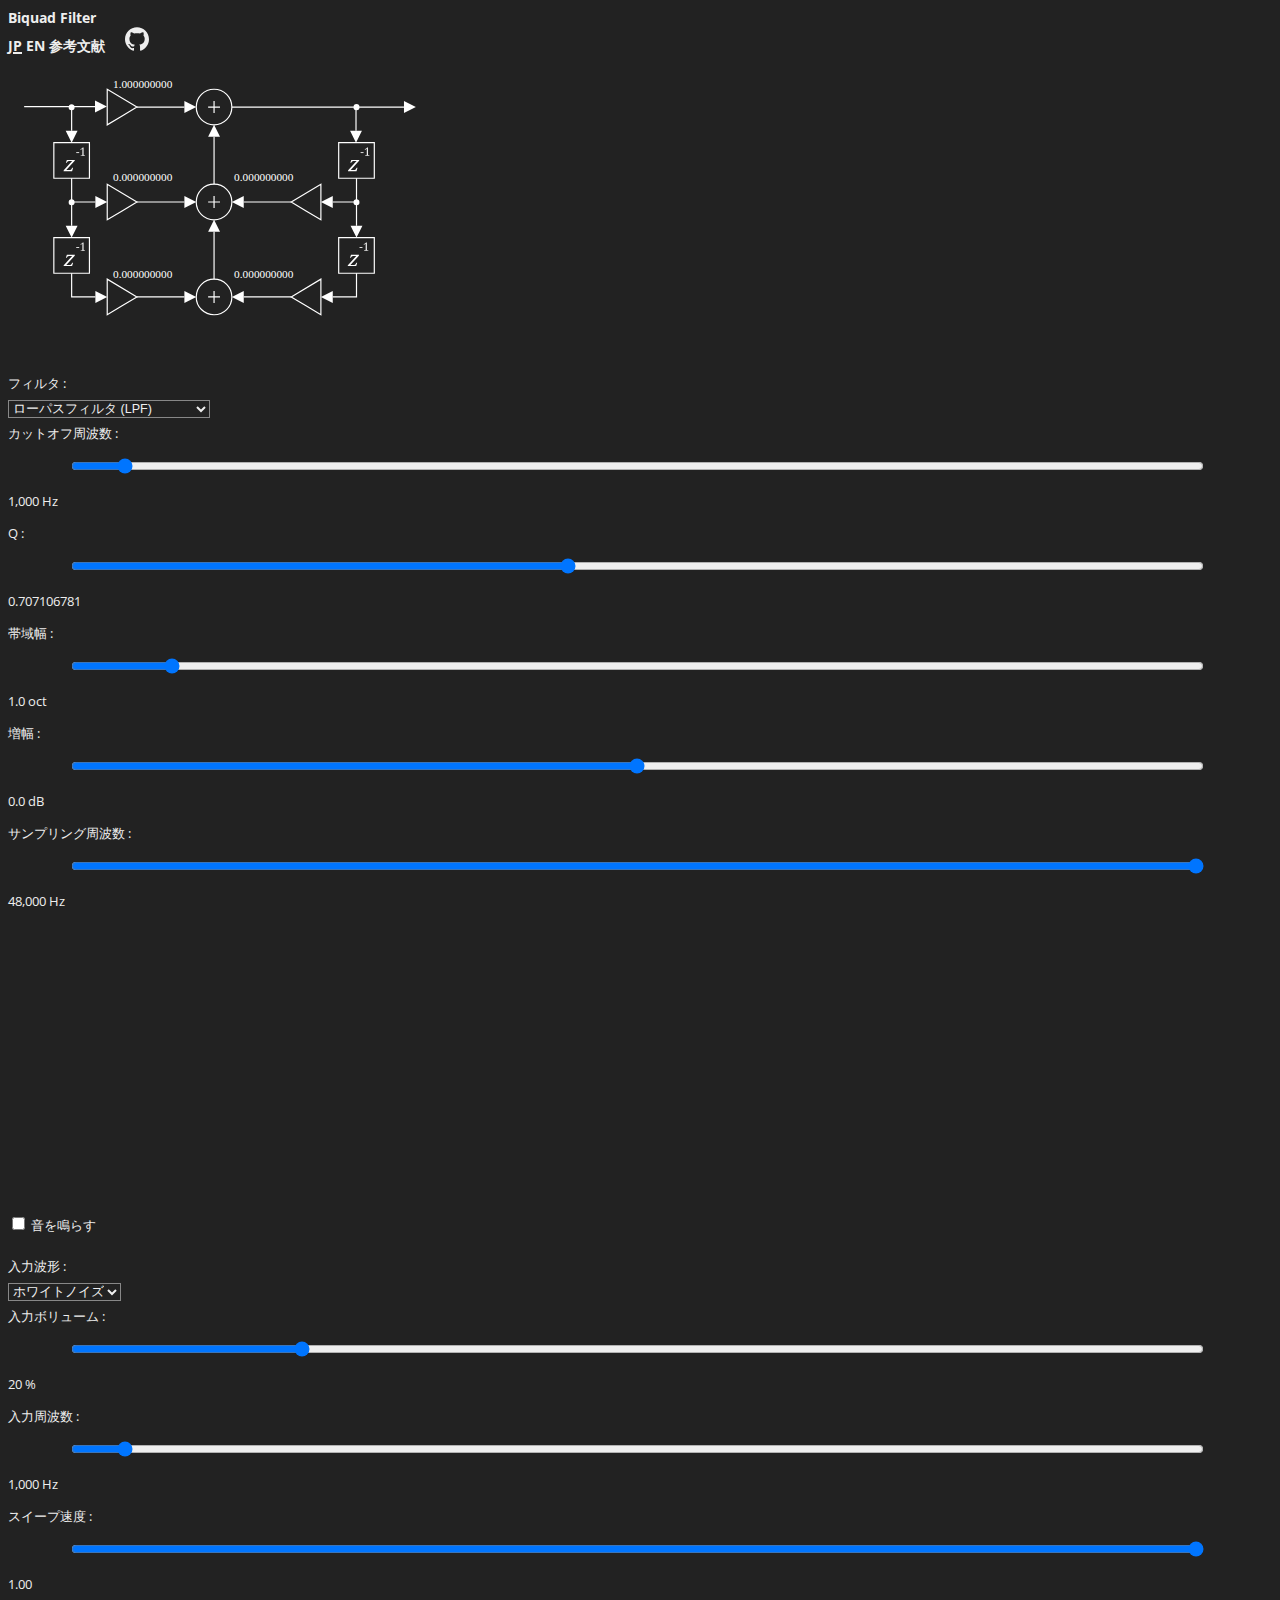
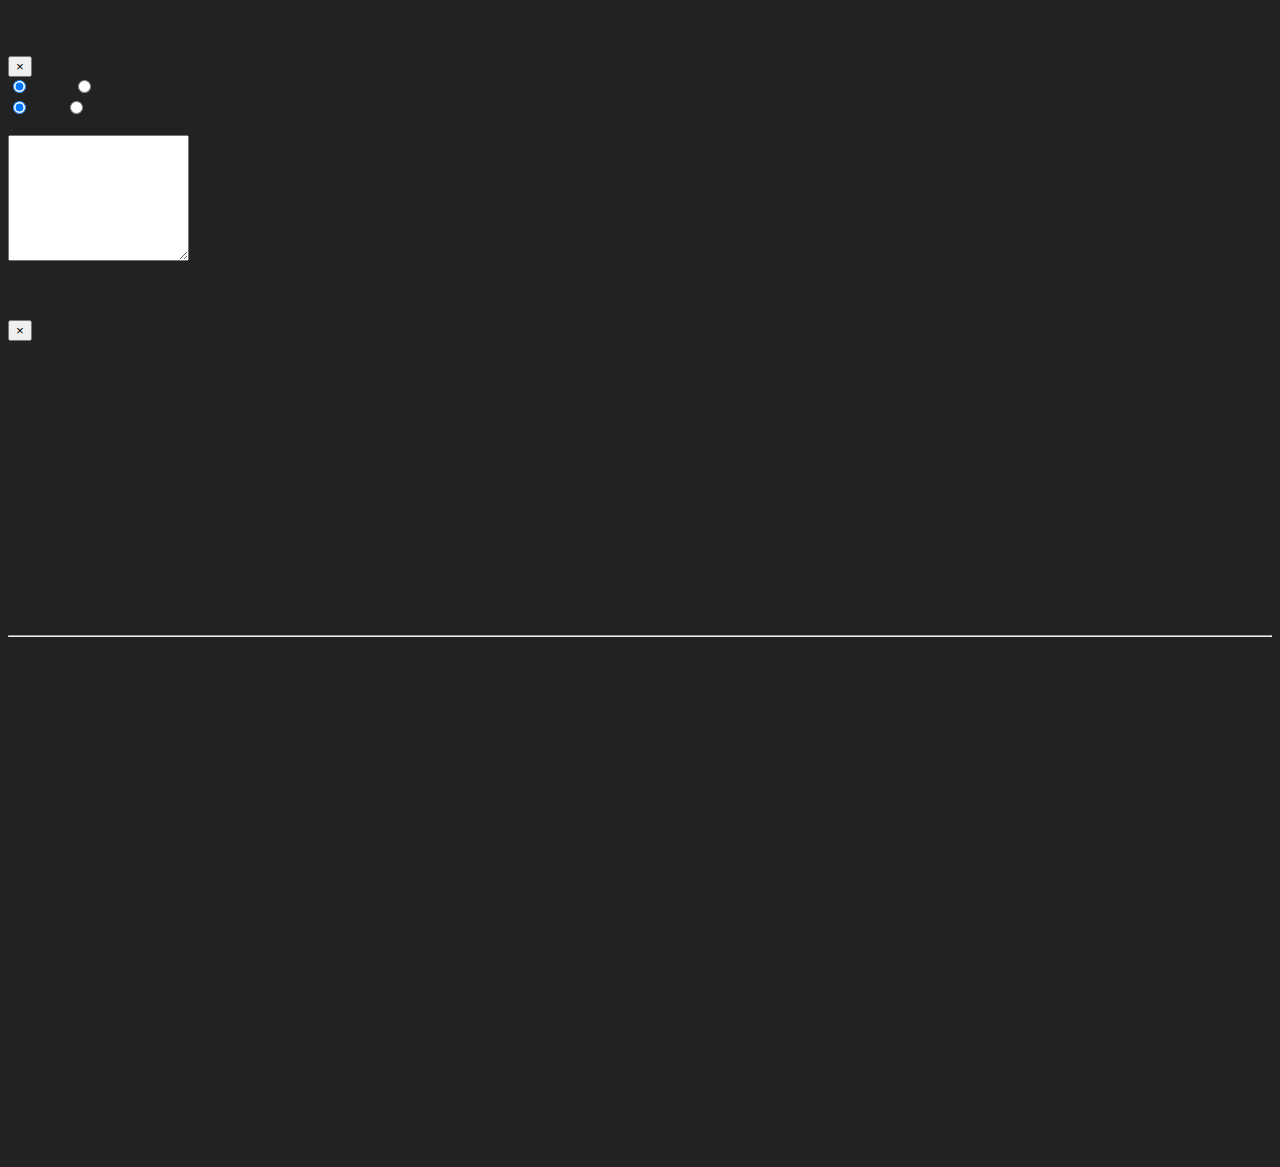
<file: index.html>
<!DOCTYPE html>
<html lang="ja">

<head>
  <meta charset="utf-8" />
  <meta name="viewport" content="width=device-width, initial-scale=1, shrink-to-fit=no" />
  <title>Biquad Filter</title>
  <link rel="stylesheet" href="https://cdn.jsdelivr.net/npm/bootstrap@4.6.1/dist/css/bootstrap.min.css"
    integrity="sha384-zCbKRCUGaJDkqS1kPbPd7TveP5iyJE0EjAuZQTgFLD2ylzuqKfdKlfG/eSrtxUkn" crossorigin="anonymous">
  <link rel="stylesheet" href="css/index.css" />
</head>

<body>
  <nav class="navbar navbar-dark bg-dark">
    <span class="navbar-brand">
      Biquad Filter
    </span>
    <nav class="nav">
      <span class="nav-link active">JP</span>
      <a class="nav-link" href="en.html">EN</a>
      <a class="nav-link reference-link" href="#">参考文献</a>
      <a class="nav-link nav-icon" href="https://github.com/nanase/biquad_filter" target="_blank">
        <span class=" svg svg-github"></span>
      </a>
    </nav>
  </nav>
  <div class="container">
    <div class="row">
      <div class="col-xs-12 col-md-6">
        <object class="diagram" type="image/svg+xml" data="img/biquad_5_coefficients.svg"></object>
        <div class="diagram-clicker"></div>
      </div>
      <div class="control-panel col-xs-12 col-md-6">
        <div class="row">
          <div class="control-col col-4 text-right control-name">
            フィルタ :
          </div>
          <div class="control-col col-8">
            <select id="filter_type" class="select-dark custom-select custom-select-sm">
              <option value="0" selected>ローパスフィルタ (LPF)</option>
              <option value="1">ハイパスフィルタ (HPF)</option>
              <option value="2">バンドパスフィルタ (BPF)</option>
              <option value="3">バンドストップフィルタ (BSF)</option>
              <option value="4">ローシェルフフィルタ (LSF)</option>
              <option value="5">ハイシェルフフィルタ (HSF)</option>
              <option value="6">ピーキングフィルタ (Peaking)</option>
              <option value="7">オールパスフィルタ (Allpass)</option>
            </select>
          </div>
        </div>
        <div class="row control-row">
          <div class="control-col col-4 text-right control-name">カットオフ周波数 :</div>
          <div class="control-col col-5">
            <input id="cutoff_freq" type="range" max="23999" min="1" value="1000" />
          </div>
          <div class="control-col col-3">
            <span id="cutoff_freq_value" class="control-value">1,000 Hz</span>
          </div>
        </div>
        <div class="row control-row">
          <div class="control-col col-4 text-right control-name">Q :</div>
          <div class="control-col col-5">
            <input id="q" type="range" max="4" min="-4" value="-0.5" step="0.125" />
          </div>
          <div class="control-col col-3">
            <span id="q_value" class="control-value">0.707106781</span>
          </div>
        </div>
        <div class="row control-row">
          <div class="control-col col-4 text-right control-name">帯域幅 :</div>
          <div class="control-col col-5">
            <input id="bandwidth" type="range" max="12" min="0" value="1" step="0.1" />
          </div>
          <div class="control-col col-3">
            <span id="bandwidth_value" class="control-value">1.0 oct</span>
          </div>
        </div>
        <div class="row control-row">
          <div class="control-col col-4 text-right control-name">増幅 :</div>
          <div class="control-col col-5">
            <input id="gain" type="range" max="30" min="-30" value="0.0" step="0.1" />
          </div>
          <div class="control-col col-3">
            <span id="gain_value" class="control-value">0.0 dB</span>
          </div>
        </div>
        <div class="row control-row">
          <div class="control-col col-4 text-right control-name">サンプリング周波数 :</div>
          <div class="control-col col-5">
            <input id="sampling_rate" type="range" max="48000" min="3000" value="48000" />
          </div>
          <div class="control-col col-3">
            <span id="sampling_rate_value" class="control-value">48,000 Hz</span>
          </div>
        </div>
      </div>
    </div>
    <div class="row">
      <div class="col-xs-12 col-md-6">
        <canvas id="response"></canvas>
      </div>
      <div class="control-panel col-xs-12 col-md-6">
        <div class="row" style="margin-bottom: 1rem">
          <div class="control-col col-4 text-right control-name">
          </div>
          <div class="control-col col-8">
            <div class="form-check">
              <input class="form-check-input" type="checkbox" value="" id="sound_playing">
              <label class="form-check-label" for="sound_playing">
                音を鳴らす
              </label>
            </div>
          </div>
        </div>
        <div class="row">
          <div class="control-col col-4 text-right control-name">
            入力波形 :
          </div>
          <div class="control-col col-8">
            <select id="input_waveform" class="select-dark custom-select custom-select-sm">
              <option value="0" selected>ホワイトノイズ</option>
              <option value="1">正弦波</option>
              <option value="2">矩形波</option>
              <option value="3">鋸歯波</option>
              <option value="4">三角波</option>
              <option value="5">正弦波スイープ</option>
            </select>
          </div>
        </div>

        <div class="row control-row">
          <div class="control-col col-4 text-right control-name">入力ボリューム :</div>
          <div class="control-col col-5">
            <input id="input_volume" type="range" max="1" min="0" step="0.01" value="0.2" />
          </div>
          <div class="control-col col-3">
            <span id="input_volume_value" class="control-value">20 %</span>
          </div>
        </div>

        <div class="row control-row">
          <div class="control-col col-4 text-right control-name">入力周波数 :</div>
          <div class="control-col col-5">
            <input id="input_freq" type="range" max="23999" min="1" value="1000" />
          </div>
          <div class="control-col col-3">
            <span id="input_freq_value" class="control-value">1,000 Hz</span>
          </div>
        </div>

        <div class="row control-row">
          <div class="control-col col-4 text-right control-name">スイープ速度 :</div>
          <div class="control-col col-5">
            <input id="input_sweep_speed" type="range" max="1" min="0.01" step="0.01" value="1" />
          </div>
          <div class="control-col col-3">
            <span id="input_sweep_speed_value" class="control-value">1.00</span>
          </div>
        </div>
      </div>
    </div>
  </div>

  <div class="modal-coefficients modal fade" id="coefficient_modal" tabindex="-1" role="dialog" aria-hidden="true">
    <div class="modal-dialog modal-dialog-centered" role="document">
      <div class="modal-content">
        <div class="modal-header">
          <h5 class="modal-title">係数のコピー</h5>
          <button type="button" class="close" data-dismiss="modal" aria-label="Close">
            <span aria-hidden="true">&times;</span>
          </button>
        </div>
        <div class="modal-body">
          <div class="btn-group btn-group-toggle" data-toggle="buttons">
            <label class="btn btn-primary btn-sm active">
              <input type="radio" name="output_n_coefficients" id="output_5_coefficients" autocomplete="off" checked>
              5係数
            </label>
            <label class="btn btn-primary btn-sm">
              <input type="radio" name="output_n_coefficients" id="output_6_coefficients" autocomplete="off"> 6係数
            </label>
          </div>
          <div class="btn-group btn-group-toggle" data-toggle="buttons">
            <label class="btn btn-secondary btn-sm active">
              <input type="radio" name="output_format" id="output_veriable" autocomplete="off" checked> 変数
            </label>
            <label class="btn btn-secondary btn-sm">
              <input type="radio" name="output_format" id="output_array" autocomplete="off"> 配列
            </label>
          </div>
          <form>
            <div class="form-group">
              <textarea class="form-control" id="coefficients_output" rows="8"></textarea>
            </div>
          </form>
        </div>
      </div>
    </div>
  </div>

  <div class="modal-reference modal fade" id="reference_modal" tabindex="-1" role="dialog" aria-hidden="true">
    <div class="modal-dialog modal-dialog-centered" role="document">
      <div class="modal-content">
        <div class="modal-header">
          <h5 class="modal-title">参考文献</h5>
          <button type="button" class="close" data-dismiss="modal" aria-label="Close">
            <span aria-hidden="true">&times;</span>
          </button>
        </div>
        <div class="modal-body">
          <section>
            <h6>Cookbook formulae for audio EQ biquad filter coefficients</h6>
            <p>
              <a href="http://www.musicdsp.org/files/Audio-EQ-Cookbook.txt" target="_blank">
                http://www.musicdsp.org/files/Audio-EQ-Cookbook.txt
              </a>
            </p>
          </section>

          <section>
            <h6>簡単なデジタルフィルタの実装 - C++でVST作り</h6>
            <p>
              <a href="http://vstcpp.wpblog.jp/?page_id=523" target="_blank">
                http://vstcpp.wpblog.jp/?page_id=523
              </a>
            </p>
          </section>

          <section>
            <h6>The Scientist and Engineer's Guide to Digital Signal Processing The z-Transform</h6>
            <p>
              <a href="http://www.analog.com/media/en/technical-documentation/dsp-book/dsp_book_Ch33.pdf"
                target="_blank">
                http://www.analog.com/media/en/technical-documentation/dsp-book/dsp_book_Ch33.pdf
              </a>
            </p>
          </section>

          <hr />

          <section>
            <h6>Free FFT and convolution (JavaScript)</h6>
            <p>
              Copyright (c) 2017 Project Nayuki
              <br /> Licensed under the MIT License
              <br />
              <a href="https://www.nayuki.io/page/free-small-fft-in-multiple-languages" target="_blank">
                https://www.nayuki.io/page/free-small-fft-in-multiple-languages
              </a>
            </p>
          </section>

          <section>
            <h6>jQuery</h6>
            <p>
              Copyright 2018 The jQuery Foundation
              <br /> Licensed under the MIT License
              <br />
              <a href="https://jquery.org/" target="_blank">
                https://jquery.org/
              </a>
            </p>
          </section>

          <section>
            <h6>Bootstrap</h6>
            <p>
              Copyright 2011-2016 Twitter, Inc.
              <br /> Licensed under the MIT License
              <br />
              <a href="https://github.com/twbs/bootstrap" target="_blank">
                https://github.com/twbs/bootstrap
              </a>
            </p>
          </section>

          <section>
            <h6>dgoguerra/bootstrap-menu</h6>
            <p>
              Licensed under the MIT License
              <br />
              <a href="https://github.com/dgoguerra/bootstrap-menu" target="_blank">
                https://github.com/dgoguerra/bootstrap-menu
              </a>
            </p>
          </section>
        </div>
      </div>
    </div>
  </div>
</body>
<script>
  const language = {
    impulseResponse: 'インパルス応答',
    frequencyResponse: '周波数応答',
    phaseResponse: '位相応答',
    copyingCoefficients: '係数のコピー',
  };
</script>
<script src="https://cdn.jsdelivr.net/npm/jquery@3.5.1/dist/jquery.slim.min.js"
  integrity="sha384-DfXdz2htPH0lsSSs5nCTpuj/zy4C+OGpamoFVy38MVBnE+IbbVYUew+OrCXaRkfj" crossorigin="anonymous"></script>
<script src="https://cdn.jsdelivr.net/npm/bootstrap@4.6.1/dist/js/bootstrap.bundle.min.js"
  integrity="sha384-fQybjgWLrvvRgtW6bFlB7jaZrFsaBXjsOMm/tB9LTS58ONXgqbR9W8oWht/amnpF" crossorigin="anonymous"></script>
<script src="https://cdnjs.cloudflare.com/ajax/libs/popper.js/1.16.1/umd/popper.min.js"
  integrity="sha512-ubuT8Z88WxezgSqf3RLuNi5lmjstiJcyezx34yIU2gAHonIi27Na7atqzUZCOoY4CExaoFumzOsFQ2Ch+I/HCw=="
  crossorigin="anonymous" referrerpolicy="no-referrer"></script>
<script src="js/BootstrapMenu.min.js"></script>
<script src="js/fft.js"></script>
<script src="js/coefficients.js"></script>
<script src="js/calc.js"></script>
<script src="js/draw.js"></script>
<script src="js/index.js"></script>

</html>
</file>
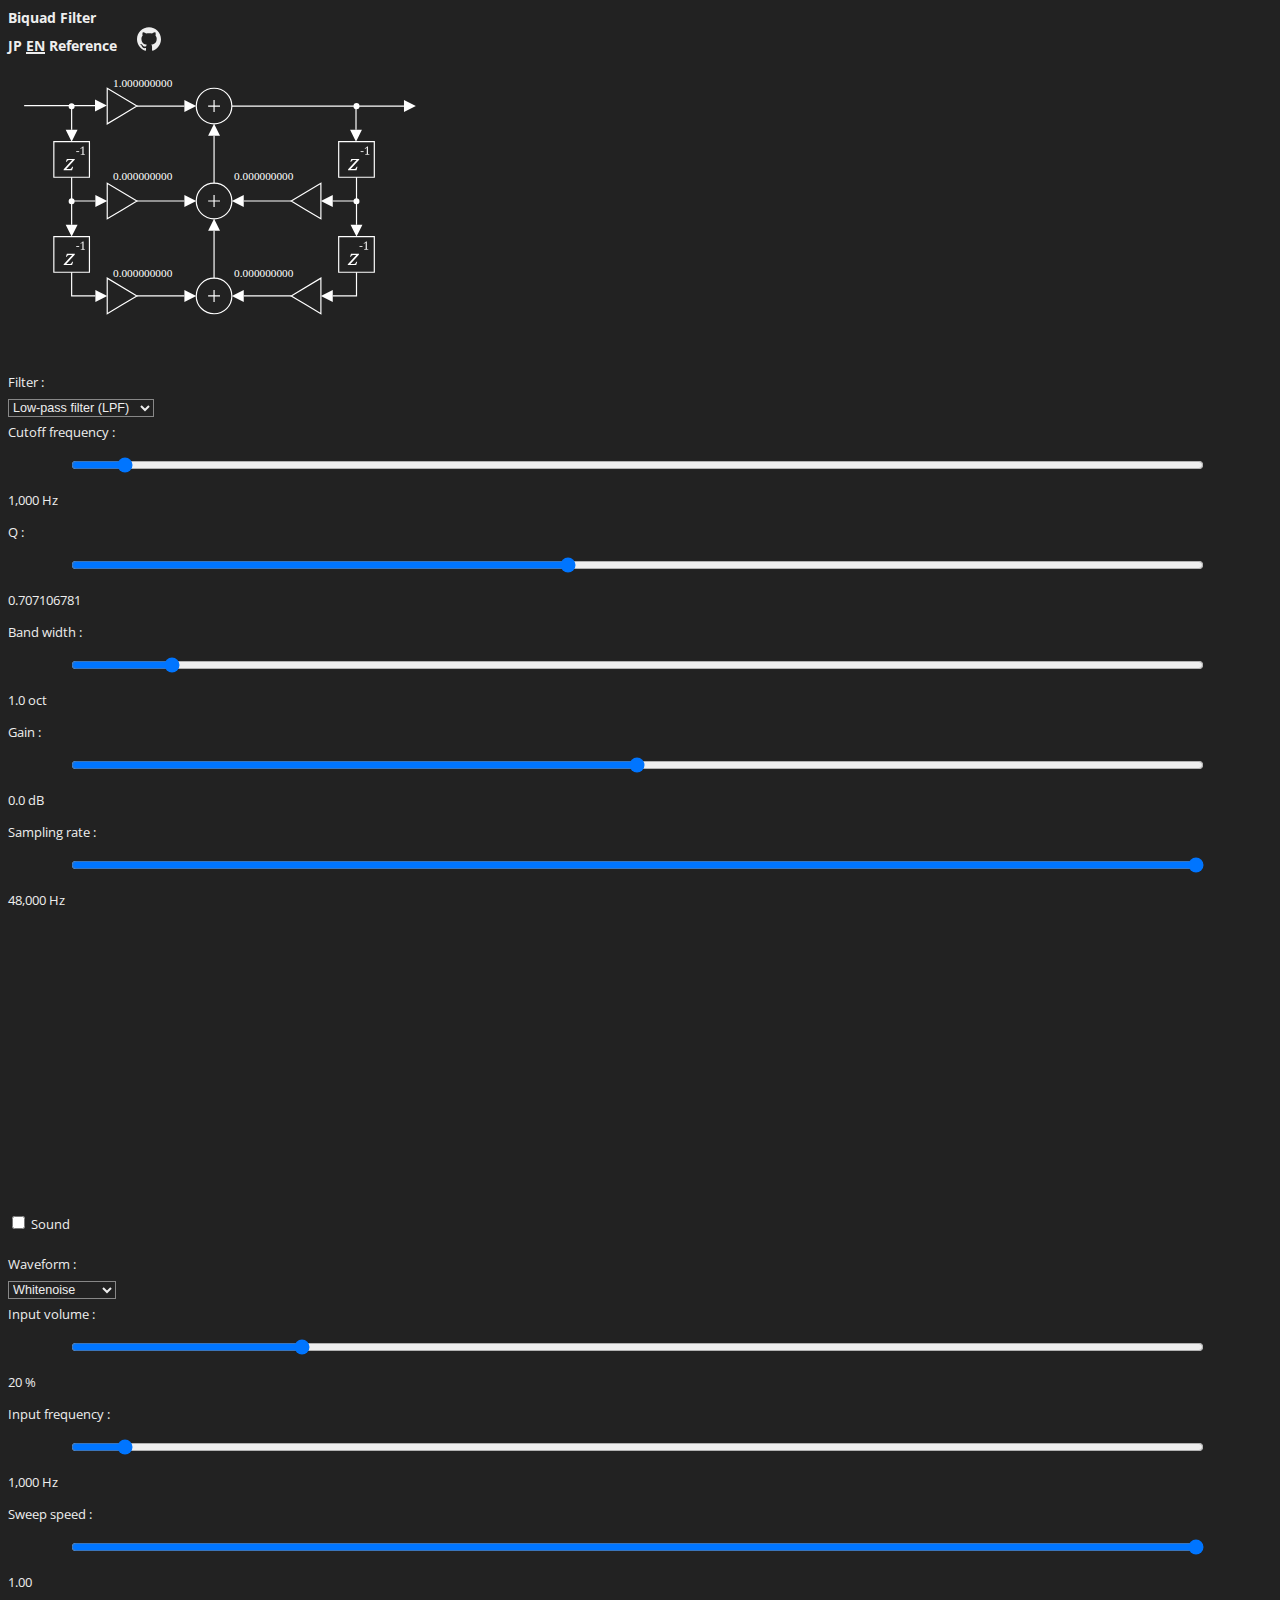
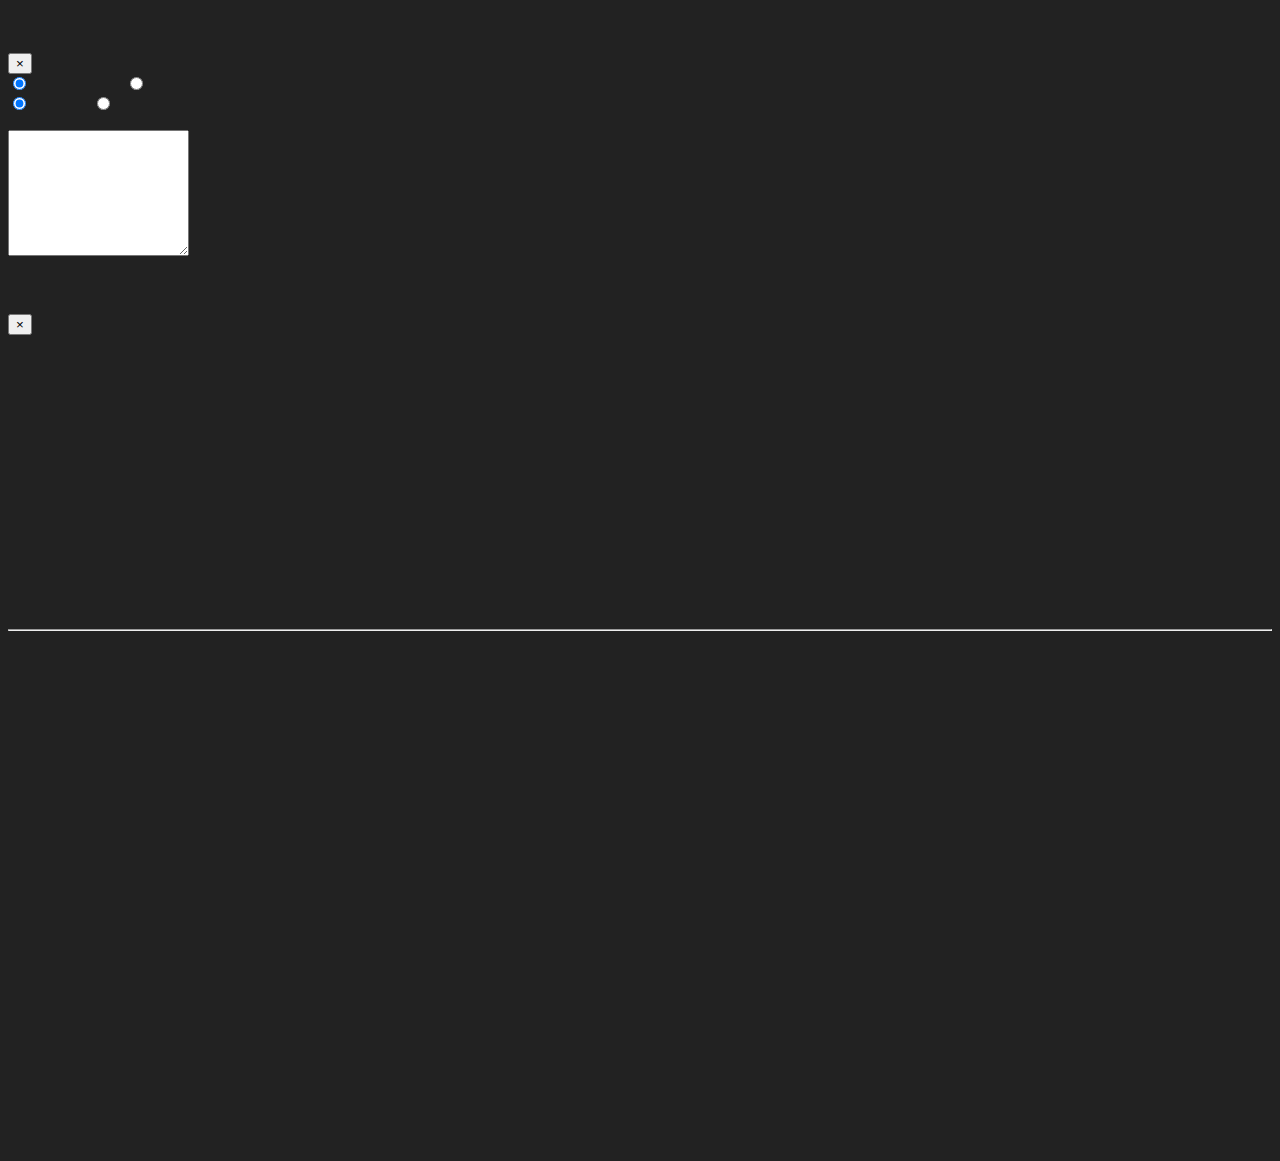
<file: en.html>
<!DOCTYPE html>
<html lang="en">

<head>
  <meta charset="utf-8" />
  <meta name="viewport" content="width=device-width, initial-scale=1, shrink-to-fit=no" />
  <title>Biquad Filter</title>
  <link rel="stylesheet" href="https://cdn.jsdelivr.net/npm/bootstrap@4.6.1/dist/css/bootstrap.min.css"
    integrity="sha384-zCbKRCUGaJDkqS1kPbPd7TveP5iyJE0EjAuZQTgFLD2ylzuqKfdKlfG/eSrtxUkn" crossorigin="anonymous">
  <link rel="stylesheet" href="css/index.css" />
</head>

<body>
  <nav class="navbar navbar-dark bg-dark">
    <span class="navbar-brand">
      Biquad Filter
    </span>
    <nav class="nav">
      <a class="nav-link" href="./">JP</a>
      <span class="nav-link active">EN</span>
      <a class="nav-link reference-link" href="#">Reference</a>
      <a class="nav-link nav-icon" href="https://github.com/nanase/biquad_filter" target="_blank">
        <span class=" svg svg-github"></span>
      </a>
    </nav>
  </nav>
  <div class="container">
    <div class="row">
      <div class="col-xs-12 col-md-6">
        <object class="diagram" type="image/svg+xml" data="img/biquad_5_coefficients.svg"></object>
        <div class="diagram-clicker"></div>
      </div>
      <div class="control-panel col-xs-12 col-md-6">
        <div class="row">
          <div class="control-col col-4 text-right control-name">
            Filter :
          </div>
          <div class="control-col col-8">
            <select id="filter_type" class="select-dark custom-select custom-select-sm">
              <option value="0" selected>Low-pass filter (LPF)</option>
              <option value="1">High-pass filter (HPF)</option>
              <option value="2">Band-pass filter (BPF)</option>
              <option value="3">Notch filter (BSF)</option>
              <option value="4">Low-shelf filter (LSF)</option>
              <option value="5">High-shelf filter (HSF)</option>
              <option value="6">Peaking filter</option>
              <option value="7">All-pass filter</option>
            </select>
          </div>
        </div>
        <div class="row control-row">
          <div class="control-col col-4 text-right control-name">Cutoff frequency :</div>
          <div class="control-col col-5">
            <input id="cutoff_freq" type="range" max="23999" min="1" value="1000" />
          </div>
          <div class="control-col col-3">
            <span id="cutoff_freq_value" class="control-value">1,000 Hz</span>
          </div>
        </div>
        <div class="row control-row">
          <div class="control-col col-4 text-right control-name">Q :</div>
          <div class="control-col col-5">
            <input id="q" type="range" max="4" min="-4" value="-0.5" step="0.125" />
          </div>
          <div class="control-col col-3">
            <span id="q_value" class="control-value">0.707106781</span>
          </div>
        </div>
        <div class="row control-row">
          <div class="control-col col-4 text-right control-name">Band width :</div>
          <div class="control-col col-5">
            <input id="bandwidth" type="range" max="12" min="0" value="1" step="0.1" />
          </div>
          <div class="control-col col-3">
            <span id="bandwidth_value" class="control-value">1.0 oct</span>
          </div>
        </div>
        <div class="row control-row">
          <div class="control-col col-4 text-right control-name">Gain :</div>
          <div class="control-col col-5">
            <input id="gain" type="range" max="30" min="-30" value="0.0" step="0.1" />
          </div>
          <div class="control-col col-3">
            <span id="gain_value" class="control-value">0.0 dB</span>
          </div>
        </div>
        <div class="row control-row">
          <div class="control-col col-4 text-right control-name">Sampling rate :</div>
          <div class="control-col col-5">
            <input id="sampling_rate" type="range" max="48000" min="3000" value="48000" />
          </div>
          <div class="control-col col-3">
            <span id="sampling_rate_value" class="control-value">48,000 Hz</span>
          </div>
        </div>
      </div>
    </div>
    <div class="row">
      <div class="col-xs-12 col-md-6">
        <canvas id="response"></canvas>
      </div>
      <div class="control-panel col-xs-12 col-md-6">
        <div class="row" style="margin-bottom: 1rem">
          <div class="control-col col-4 text-right control-name">
          </div>
          <div class="control-col col-8">
            <div class="form-check">
              <input class="form-check-input" type="checkbox" value="" id="sound_playing">
              <label class="form-check-label" for="sound_playing">
                Sound
              </label>
            </div>
          </div>
        </div>
        <div class="row">
          <div class="control-col col-4 text-right control-name">
            Waveform :
          </div>
          <div class="control-col col-8">
            <select id="input_waveform" class="select-dark custom-select custom-select-sm">
              <option value="0" selected>Whitenoise</option>
              <option value="1">Sine wave</option>
              <option value="2">Square wave</option>
              <option value="3">Sawtooth wave</option>
              <option value="4">Triangle wave</option>
              <option value="5">Sweep</option>
            </select>
          </div>
        </div>

        <div class="row control-row">
          <div class="control-col col-4 text-right control-name">Input volume :</div>
          <div class="control-col col-5">
            <input id="input_volume" type="range" max="1" min="0" step="0.01" value="0.2" />
          </div>
          <div class="control-col col-3">
            <span id="input_volume_value" class="control-value">20 %</span>
          </div>
        </div>

        <div class="row control-row">
          <div class="control-col col-4 text-right control-name">Input frequency :</div>
          <div class="control-col col-5">
            <input id="input_freq" type="range" max="23999" min="1" value="1000" />
          </div>
          <div class="control-col col-3">
            <span id="input_freq_value" class="control-value">1,000 Hz</span>
          </div>
        </div>

        <div class="row control-row">
          <div class="control-col col-4 text-right control-name">Sweep speed :</div>
          <div class="control-col col-5">
            <input id="input_sweep_speed" type="range" max="1" min="0.01" step="0.01" value="1" />
          </div>
          <div class="control-col col-3">
            <span id="input_sweep_speed_value" class="control-value">1.00</span>
          </div>
        </div>
      </div>
    </div>
  </div>

  <div class="modal-coefficients modal fade" id="coefficient_modal" tabindex="-1" role="dialog" aria-hidden="true">
    <div class="modal-dialog modal-dialog-centered" role="document">
      <div class="modal-content">
        <div class="modal-header">
          <h5 class="modal-title">Copying coefficients</h5>
          <button type="button" class="close" data-dismiss="modal" aria-label="Close">
            <span aria-hidden="true">&times;</span>
          </button>
        </div>
        <div class="modal-body">
          <div class="btn-group btn-group-toggle" data-toggle="buttons">
            <label class="btn btn-primary btn-sm active">
              <input type="radio" name="output_n_coefficients" id="output_5_coefficients" autocomplete="off" checked> 5
              coefficients
            </label>
            <label class="btn btn-primary btn-sm">
              <input type="radio" name="output_n_coefficients" id="output_6_coefficients" autocomplete="off"> 6
              coefficients
            </label>
          </div>
          <div class="btn-group btn-group-toggle" data-toggle="buttons">
            <label class="btn btn-secondary btn-sm active">
              <input type="radio" name="output_format" id="output_veriable" autocomplete="off" checked> Variable
            </label>
            <label class="btn btn-secondary btn-sm">
              <input type="radio" name="output_format" id="output_array" autocomplete="off"> Array
            </label>
          </div>
          <form>
            <div class="form-group">
              <textarea class="form-control" id="coefficients_output" rows="8"></textarea>
            </div>
          </form>
        </div>
      </div>
    </div>
  </div>

  <div class="modal-reference modal fade" id="reference_modal" tabindex="-1" role="dialog" aria-hidden="true">
    <div class="modal-dialog modal-dialog-centered" role="document">
      <div class="modal-content">
        <div class="modal-header">
          <h5 class="modal-title">Reference</h5>
          <button type="button" class="close" data-dismiss="modal" aria-label="Close">
            <span aria-hidden="true">&times;</span>
          </button>
        </div>
        <div class="modal-body">
          <section>
            <h6>Cookbook formulae for audio EQ biquad filter coefficients</h6>
            <p>
              <a href="http://www.musicdsp.org/files/Audio-EQ-Cookbook.txt" target="_blank">
                http://www.musicdsp.org/files/Audio-EQ-Cookbook.txt
              </a>
            </p>
          </section>

          <section>
            <h6>簡単なデジタルフィルタの実装 - C++でVST作り</h6>
            <p>
              <a href="http://vstcpp.wpblog.jp/?page_id=523" target="_blank">
                http://vstcpp.wpblog.jp/?page_id=523
              </a>
            </p>
          </section>

          <section>
            <h6>The Scientist and Engineer's Guide to Digital Signal Processing The z-Transform</h6>
            <p>
              <a href="http://www.analog.com/media/en/technical-documentation/dsp-book/dsp_book_Ch33.pdf"
                target="_blank">
                http://www.analog.com/media/en/technical-documentation/dsp-book/dsp_book_Ch33.pdf
              </a>
            </p>
          </section>

          <hr />

          <section>
            <h6>Free FFT and convolution (JavaScript)</h6>
            <p>
              Copyright (c) 2017 Project Nayuki
              <br /> Licensed under the MIT License
              <br />
              <a href="https://www.nayuki.io/page/free-small-fft-in-multiple-languages" target="_blank">
                https://www.nayuki.io/page/free-small-fft-in-multiple-languages
              </a>
            </p>
          </section>

          <section>
            <h6>jQuery</h6>
            <p>
              Copyright 2018 The jQuery Foundation
              <br /> Licensed under the MIT License
              <br />
              <a href="https://jquery.org/" target="_blank">
                https://jquery.org/
              </a>
            </p>
          </section>

          <section>
            <h6>Bootstrap</h6>
            <p>
              Copyright 2011-2016 Twitter, Inc.
              <br /> Licensed under the MIT License
              <br />
              <a href="https://github.com/twbs/bootstrap" target="_blank">
                https://github.com/twbs/bootstrap
              </a>
            </p>
          </section>

          <section>
            <h6>dgoguerra/bootstrap-menu</h6>
            <p>
              Licensed under the MIT License
              <br />
              <a href="https://github.com/dgoguerra/bootstrap-menu" target="_blank">
                https://github.com/dgoguerra/bootstrap-menu
              </a>
            </p>
          </section>
        </div>
      </div>
    </div>
  </div>
</body>
<script>
  const language = {
    impulseResponse: 'Impulse response',
    frequencyResponse: 'Frequency response',
    phaseResponse: 'Phase response',
    copyingCoefficients: 'Copying coefficients',
  };
</script>
<script src="https://cdn.jsdelivr.net/npm/jquery@3.5.1/dist/jquery.slim.min.js"
  integrity="sha384-DfXdz2htPH0lsSSs5nCTpuj/zy4C+OGpamoFVy38MVBnE+IbbVYUew+OrCXaRkfj" crossorigin="anonymous"></script>
<script src="https://cdn.jsdelivr.net/npm/bootstrap@4.6.1/dist/js/bootstrap.bundle.min.js"
  integrity="sha384-fQybjgWLrvvRgtW6bFlB7jaZrFsaBXjsOMm/tB9LTS58ONXgqbR9W8oWht/amnpF" crossorigin="anonymous"></script>
<script src="https://cdnjs.cloudflare.com/ajax/libs/popper.js/1.16.1/umd/popper.min.js"
  integrity="sha512-ubuT8Z88WxezgSqf3RLuNi5lmjstiJcyezx34yIU2gAHonIi27Na7atqzUZCOoY4CExaoFumzOsFQ2Ch+I/HCw=="
  crossorigin="anonymous" referrerpolicy="no-referrer"></script>
<script src="js/BootstrapMenu.min.js"></script>
<script src="js/fft.js"></script>
<script src="js/coefficients.js"></script>
<script src="js/calc.js"></script>
<script src="js/draw.js"></script>
<script src="js/index.js"></script>

</html>
</file>
<file: css/index.css>
@import url("https://fonts.googleapis.com/css?family=Open+Sans:400,700");

body {
  background-color: #222;
  color: #eee;
  font-family: 'Open Sans', sans-serif;
  font-size: 14px;
}

a, a:visited {
  text-decoration: none;
  color: inherit;
}

.navbar {
  font-weight: bold;
}

.nav-link.active {
  text-decoration: underline;
  text-decoration-thickness: 2px;
}

.diagram {
  max-height: 260px;
}

.diagram-clicker {
  width: 100%;
  height: 100%;
  position: absolute;
  top: 0;
  left: 0;
  z-index: 10;
}

select.select-dark {
  background-color: #222;
  color: inherit;
  border: 1px #888 solid;
  width: auto;
  font-size: 100%;
}

.container {
  margin-top: 1rem;
}

@media (min-width: 992px) {
  .control-panel {
    padding-top: 2rem;
  }
}

.disabled {
  opacity: 0.5;
}

.control-name {
  line-height: 2rem;
}

.control-col {
  padding-right: 5px;
  padding-left: 0;
  font-size: 90%;
  white-space: nowrap;
}

.control-col input[type=range] {
  height: 2rem;
  width: 90%;
  margin: 0 5%;
}

.control-col .control-value {
  line-height: 2rem;
}

canvas {
  max-height: 260px;
  width: 100%;
}

.dropdown-menu li {
  padding: 0.125rem 1rem;
}

.dropdown-menu a, a:visited {
  text-decoration: none;
  color: inherit;
}

.dropdown-menu li:hover {
  background-color: #ddd;
}

.modal {
  color: #222;
}

.modal-body form {
  margin-top: 1rem;
}

.svg-github {
  background-image: url('data:image/svg+xml,%3Csvg%20xmlns%3D%22http%3A%2F%2Fwww.w3.org%2F2000%2Fsvg%22%20viewBox%3D%220%200%2024%2024%22%20fill%3D%22%23eee%22%3E%3Cpath%20d%3D%22M12%20.3C5.37.3%200%205.67%200%2012.3c0%205.3%203.44%209.8%208.2%2011.38.6.12.83-.26.83-.57l-.02-2c-3.3.7-4-1.6-4-1.6-.5-1.4-1.3-1.74-1.3-1.74-1.1-.72.1-.7.1-.7%201.2.1%201.84%201.23%201.84%201.23%201.07%201.83%202.8%201.3%203.5%201%20.1-.78.4-1.3.75-1.6-2.67-.3-5.47-1.34-5.47-5.94%200-1.3.47-2.4%201.24-3.23-.14-.3-.54-1.52.1-3.2%200%200%201-.32%203.3%201.2.96-.23%201.98-.4%203-.4s2.04.17%203%20.4c2.28-1.52%203.3-1.2%203.3-1.2.63%201.65.23%202.87.1%203.17.77.83%201.24%201.9%201.24%203.2%200%204.6-2.8%205.6-5.47%205.9.4.36.8%201.1.8%202.2v3.3c0%20.3.2.7.8.58C20.57%2022.1%2024%2017.6%2024%2012.3c0-6.63-5.37-12-12-12%22%2F%3E%3C%2Fsvg%3E');
}

.svg {
  background-position: center center;
  background-repeat: no-repeat;
  display: inline-block;
  width: 24px;
  height: 24px;
}

.nav-icon {
  padding: 4px 16px;
}

.modal-reference section {
  padding-top: 0.5rem;
}

.modal-reference section p {
  padding-left: 0.5rem;
}

.modal-reference h6 {
  font-weight: bold;
}
</file>
